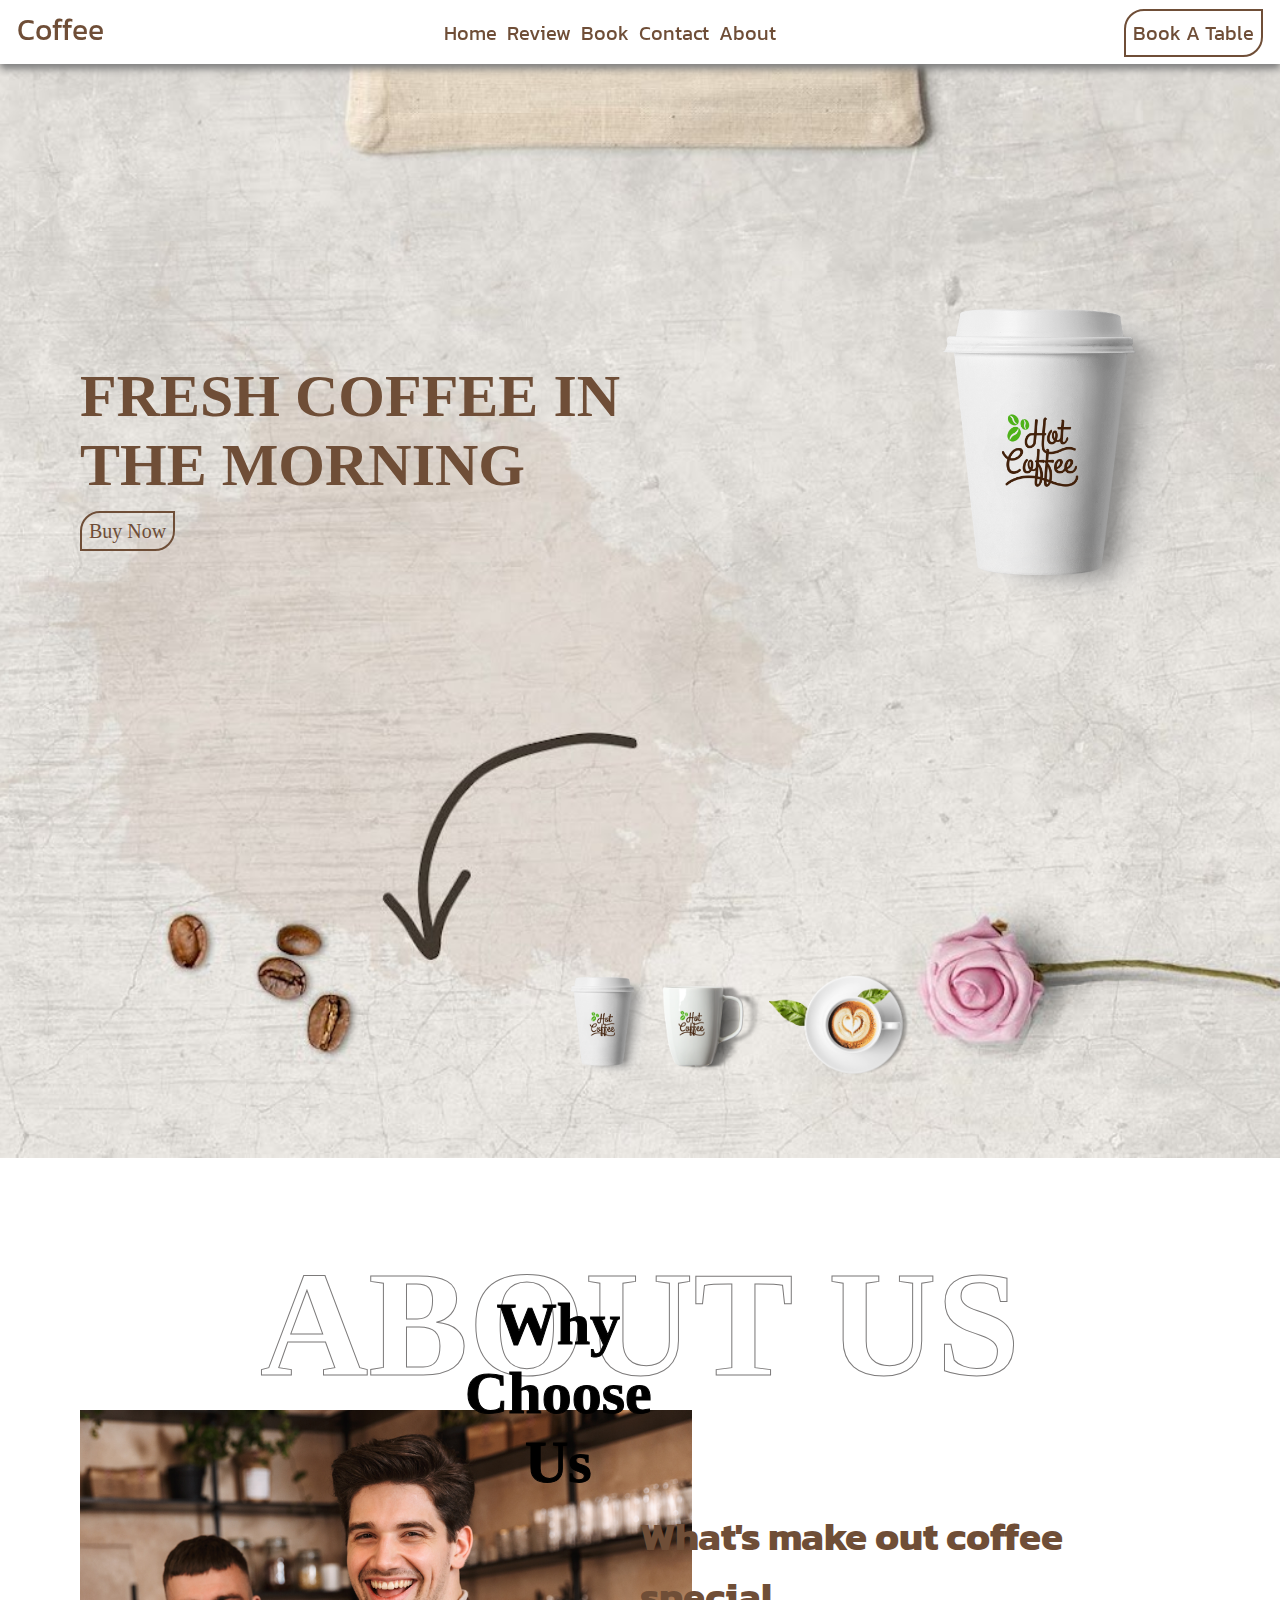
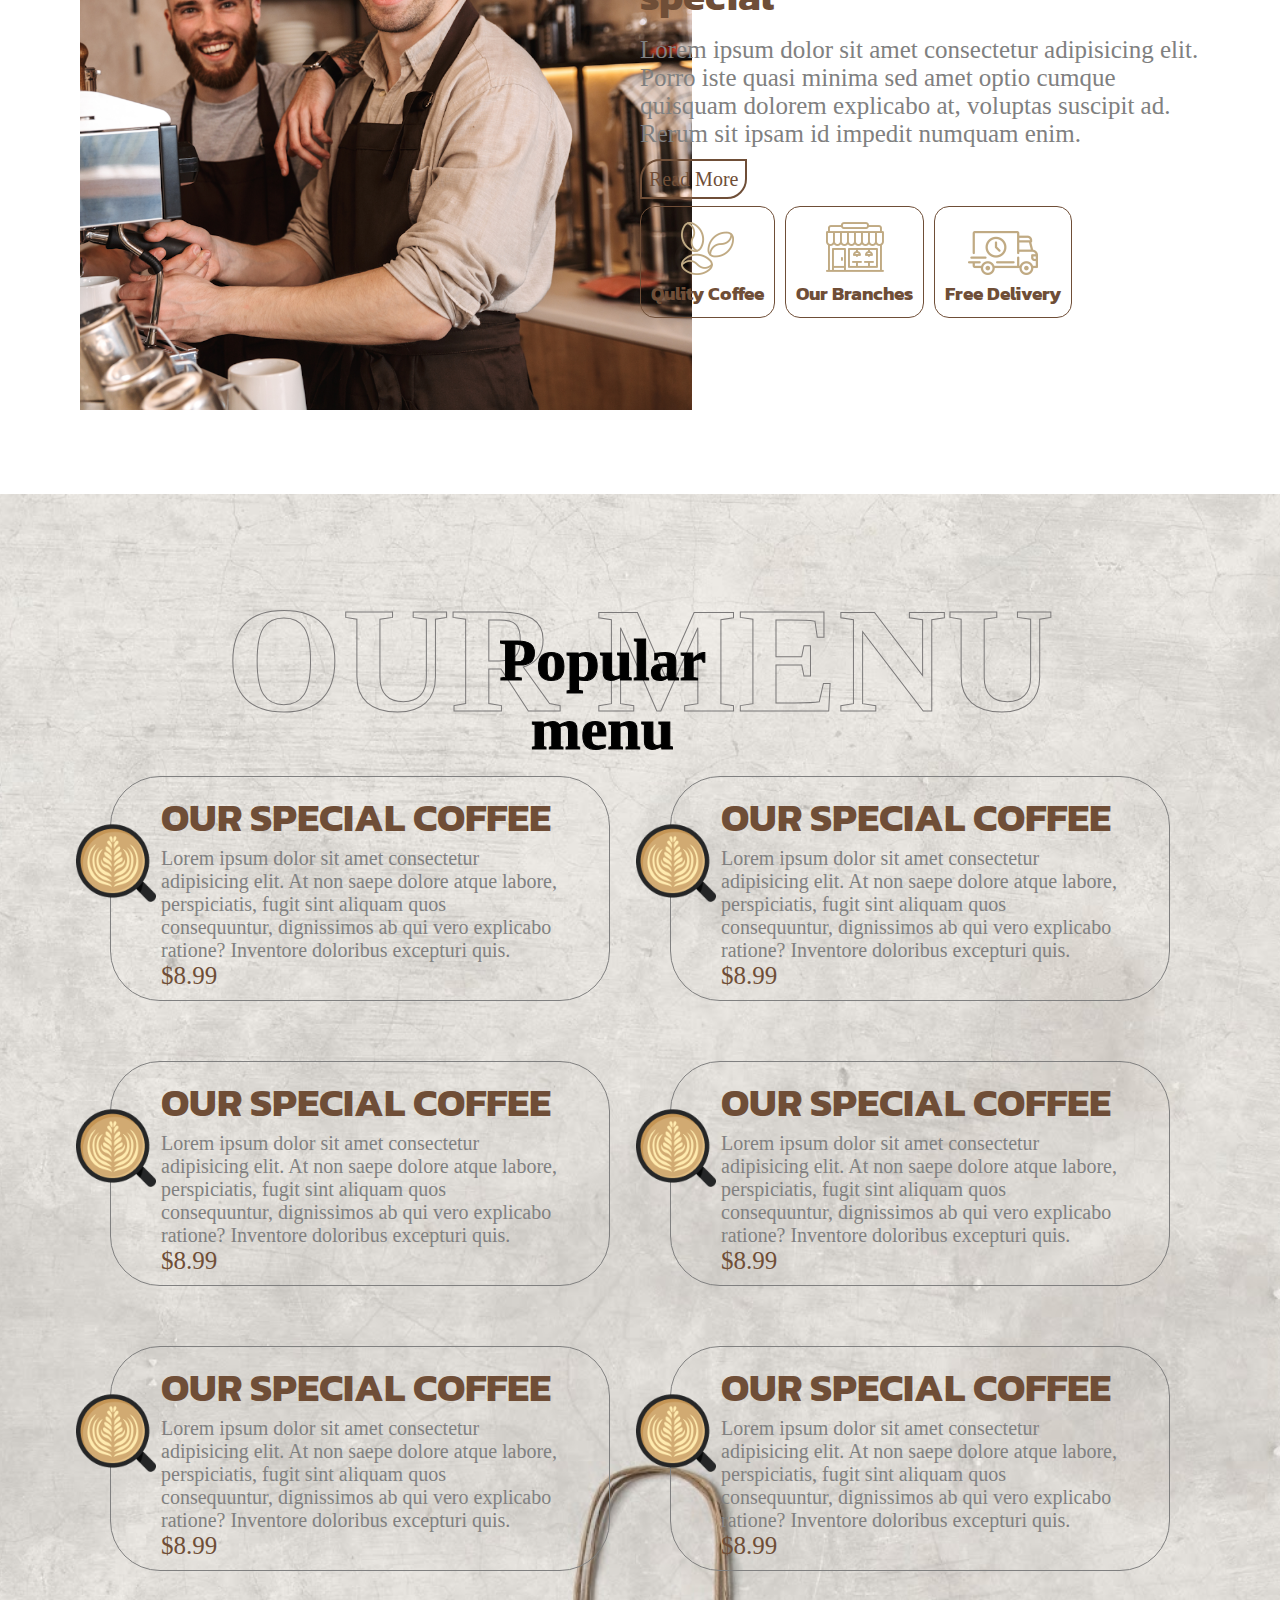
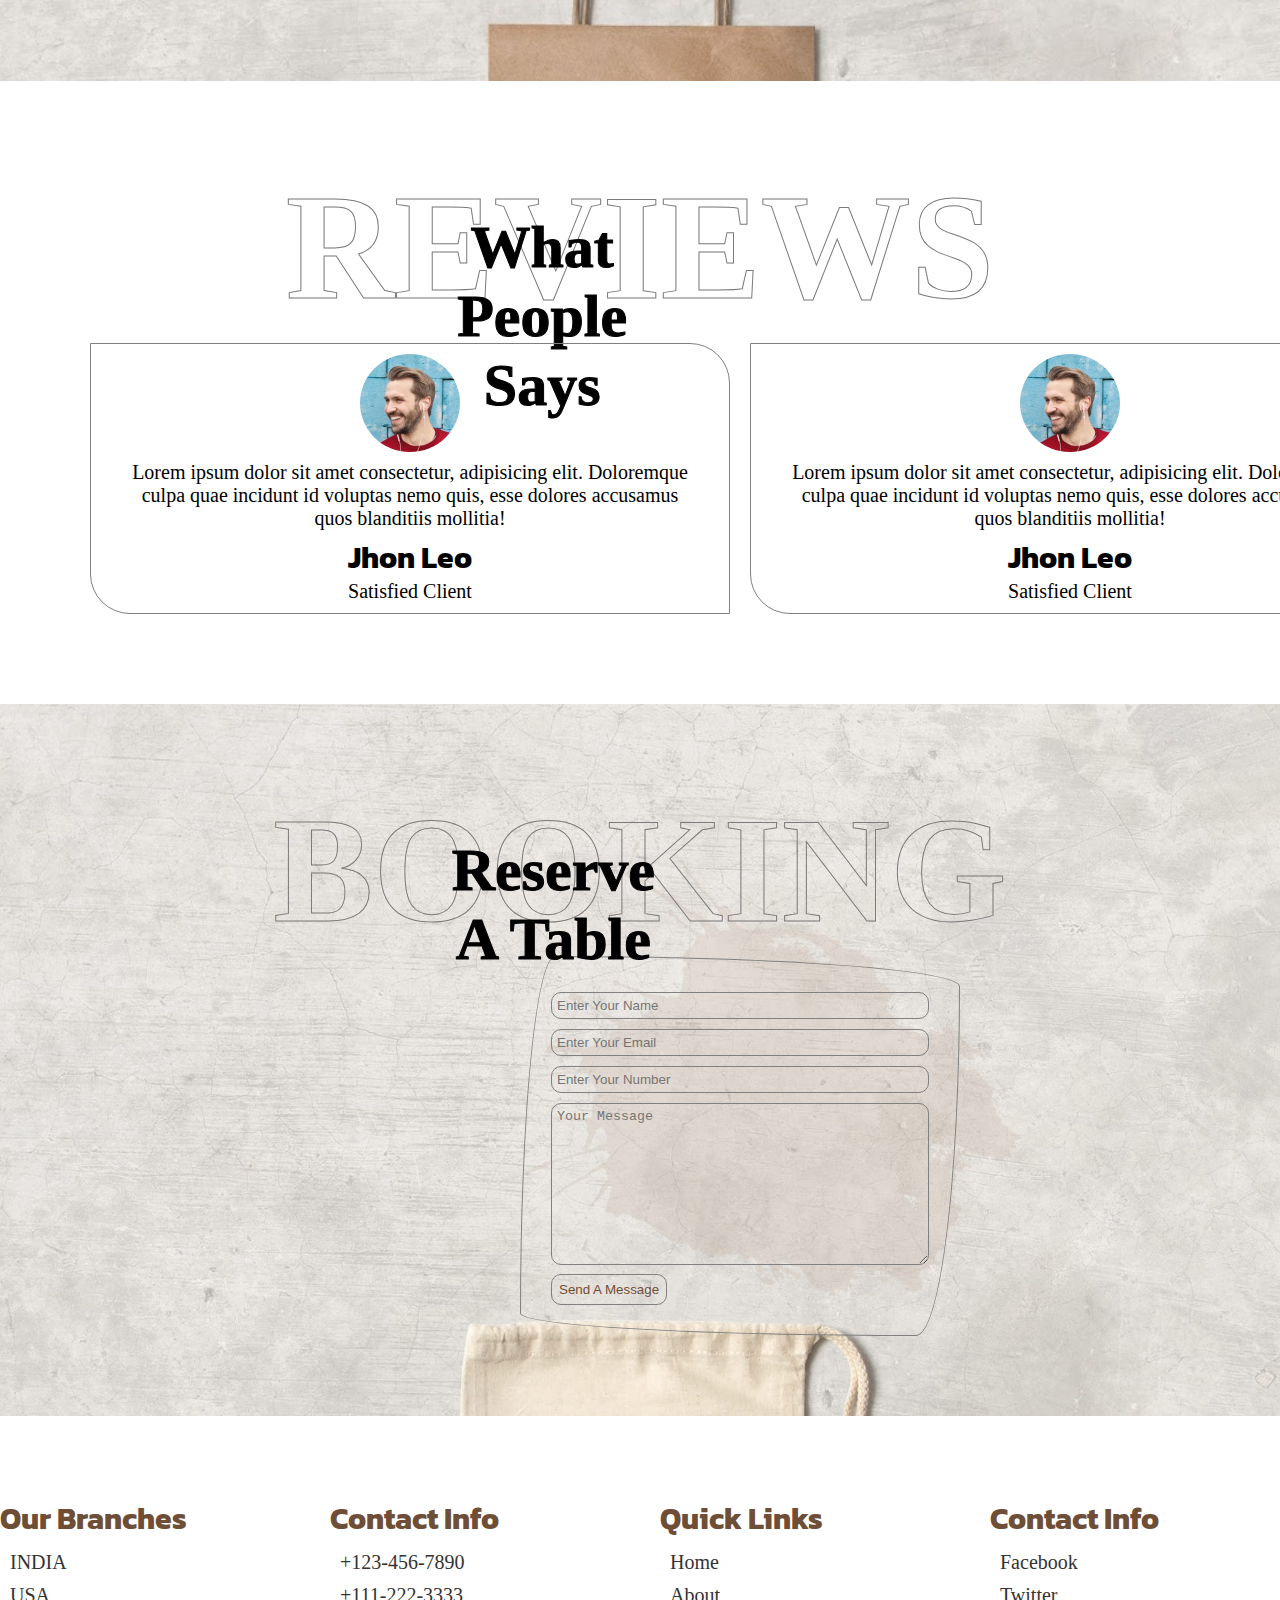
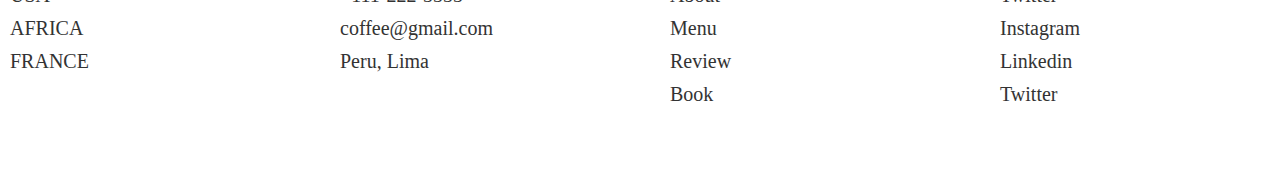
<file: index.html>
<!DOCTYPE html>
<html lang="en">

<head>
    <meta charset="UTF-8">
    <meta name="viewport" content="width=device-width, initial-scale=1.0">
    <title>HOME</title>
    <link rel="icon" href="Assets/image/coffee-beans.png">
    <link rel="stylesheet" href="Assets/Css/style.css">
    <link rel="stylesheet" href="https://cdnjs.cloudflare.com/ajax/libs/font-awesome/6.4.2/css/all.min.css"
        integrity="sha512-z3gLpd7yknf1YoNbCzqRKc4qyor8gaKU1qmn+CShxbuBusANI9QpRohGBreCFkKxLhei6S9CQXFEbbKuqLg0DA=="
        crossorigin="anonymous" referrerpolicy="no-referrer" />

    <link rel="preconnect" href="https://fonts.googleapis.com">
    <link rel="preconnect" href="https://fonts.gstatic.com" crossorigin>
    <link href="https://fonts.googleapis.com/css2?family=Kanit&display=swap" rel="stylesheet">
</head>

<body>
    <header class="d-flex justify-between align-baseline">
        <a href="" class="logo">Coffee <i class="fa-solid fa-mug-hot"></i></a>
        <nav>
            <ul class="d-flex">
                <li><a href="">Home</a></li>
                <li><a href="#review">Review</a></li>
                <li><a href="#booking">Book</a></li>
                <li><a href="#contact">Contact</a></li>
                <li><a href="#About">About</a></li>
            </ul>
        </nav>
        <a href="#booking" class="book">Book A Table</a>
    </header>
    <section id="banner">
        <div class="continer">
            <div class="row d-flex align-center justify-between">
                <div class="w-6">
                    <div class="home-content">
                        <h4>FRESH COFFEE IN THE MORNING</h4>
                        <a href="" class="book">Buy Now</a>
                    </div>
                </div>
                <div class="w-6">
                    <div class="home-image">
                        <img src="Assets/image/home-img-1.png" alt="">
                    </div>
                </div>
            </div>
            <div class="image-slider">
                <a href=""><img src="Assets/image/home-img-1.png" alt=""></a>
                <a href=""><img src="Assets/image/home-img-2.png" alt=""></a>
                <a href=""><img src="Assets/image/home-img-3.png" alt=""></a>
            </div>
        </div>

    </section>

    <section id="About">
        <div class="container">
            <h2 class="heading">ABOUT US
                <span>
                    Why Choose Us
                </span>
            </h2>
            <div class="row d-flex align-center">
                <div class="w-6">
                    <div class="about-image">
                        <img src="Assets/image/about-img.png" alt="">
                    </div>
                </div>
                <div class="w-6">
                    <div class="about-content">
                        <h4>What's make out coffee special</h4>
                        <p>Lorem ipsum dolor sit amet consectetur adipisicing elit. Porro iste quasi minima sed amet
                            optio cumque quisquam dolorem explicabo at, voluptas suscipit ad. Rerum sit ipsam id impedit
                            numquam enim.</p>
                        <a href="" class="book">Read More</a>
                        <div class="about-icon d-flex">
                            <div class="icon"><img src="Assets/image/about-icon-1.png" alt="">
                                <h3>Qulity Coffee</h3>
                            </div>
                            <div class="icon"><img src="Assets/image/about-icon-2.png" alt="">
                                <h3>Our Branches</h3>
                            </div>
                            <div class="icon"><img src="Assets/image/about-icon-3.png" alt="">
                                <h3>Free Delivery</h3>
                            </div>

                        </div>
                    </div>
                </div>
            </div>
        </div>
    </section>
    <section id="menu">
        <h2 class="heading">OUR MENU
            <span>Popular menu</span>
        </h2>
        <div class="container">
            <div class="row d-flex wrap">
                <div class="w-6">
                    <div class="menu-container">
                        <img src="Assets/image/menu-1.png" alt="">
                        <div class="menu-content">
                            <h2>OUR SPECIAL COFFEE</h2>
                            <p>Lorem ipsum dolor sit amet consectetur adipisicing elit. At non saepe dolore atque
                                labore, perspiciatis, fugit sint aliquam quos consequuntur, dignissimos ab qui vero
                                explicabo ratione? Inventore doloribus excepturi quis.</p>
                            <span>$8.99</span>
                        </div>
                    </div>
                </div>
                <div class="w-6">
                    <div class="menu-container">
                        <img src="Assets/image/menu-1.png" alt="">
                        <div class="menu-content">
                            <h2>OUR SPECIAL COFFEE</h2>
                            <p>Lorem ipsum dolor sit amet consectetur adipisicing elit. At non saepe dolore atque
                                labore, perspiciatis, fugit sint aliquam quos consequuntur, dignissimos ab qui vero
                                explicabo ratione? Inventore doloribus excepturi quis.</p>
                            <span>$8.99</span>
                        </div>
                    </div>
                </div>
                <div class="w-6">
                    <div class="menu-container">
                        <img src="Assets/image/menu-1.png" alt="">
                        <div class="menu-content">
                            <h2>OUR SPECIAL COFFEE</h2>
                            <p>Lorem ipsum dolor sit amet consectetur adipisicing elit. At non saepe dolore atque
                                labore, perspiciatis, fugit sint aliquam quos consequuntur, dignissimos ab qui vero
                                explicabo ratione? Inventore doloribus excepturi quis.</p>
                            <span>$8.99</span>
                        </div>
                    </div>
                </div>
                <div class="w-6">
                    <div class="menu-container">
                        <img src="Assets/image/menu-1.png" alt="">
                        <div class="menu-content">
                            <h2>OUR SPECIAL COFFEE</h2>
                            <p>Lorem ipsum dolor sit amet consectetur adipisicing elit. At non saepe dolore atque
                                labore, perspiciatis, fugit sint aliquam quos consequuntur, dignissimos ab qui vero
                                explicabo ratione? Inventore doloribus excepturi quis.</p>
                            <span>$8.99</span>
                        </div>
                    </div>
                </div>
                <div class="w-6">
                    <div class="menu-container">
                        <img src="Assets/image/menu-1.png" alt="">
                        <div class="menu-content">
                            <h2>OUR SPECIAL COFFEE</h2>
                            <p>Lorem ipsum dolor sit amet consectetur adipisicing elit. At non saepe dolore atque
                                labore, perspiciatis, fugit sint aliquam quos consequuntur, dignissimos ab qui vero
                                explicabo ratione? Inventore doloribus excepturi quis.</p>
                            <span>$8.99</span>
                        </div>
                    </div>
                </div>
                <div class="w-6">
                    <div class="menu-container">
                        <img src="Assets/image/menu-1.png" alt="">
                        <div class="menu-content">
                            <h2>OUR SPECIAL COFFEE</h2>
                            <p>Lorem ipsum dolor sit amet consectetur adipisicing elit. At non saepe dolore atque
                                labore, perspiciatis, fugit sint aliquam quos consequuntur, dignissimos ab qui vero
                                explicabo ratione? Inventore doloribus excepturi quis.</p>
                            <span>$8.99</span>
                        </div>
                    </div>
                </div>
            </div>
        </div>
    </section>
    <section id="review">
        <h2 class="heading">
            REVIEWS
            <span>What People Says</span>
        </h2>
        <div class="continer">

            <div class="row d-flex">
                <div class="w-6">
                    <div class="review-container">
                        <i class="fa-solid fa-quote-left"></i>
                        <i class="fa-solid fa-quote-right"></i>
                        <img src="Assets/image/pic-1.png" alt="">
                        <div class="stars">
                            <i class="fa-solid fa-star"></i>
                            <i class="fa-solid fa-star"></i>
                            <i class="fa-solid fa-star"></i>
                            <i class="fa-solid fa-star"></i>
                            <i class="fa-solid fa-star"></i>
                        </div>
                        <p>Lorem ipsum dolor sit amet consectetur, adipisicing elit. Doloremque culpa quae incidunt id
                            voluptas nemo quis, esse dolores accusamus quos blanditiis mollitia! </p>
                        <h3>Jhon Leo</h3>
                        <span>Satisfied Client</span>
                    </div>
                </div>
                <div class="w-6">
                    <div class="review-container">
                        <i class="fa-solid fa-quote-left"></i>
                        <i class="fa-solid fa-quote-right"></i>
                        <img src="Assets/image/pic-1.png" alt="">
                        <div class="stars">
                            <i class="fa-solid fa-star"></i>
                            <i class="fa-solid fa-star"></i>
                            <i class="fa-solid fa-star"></i>
                            <i class="fa-solid fa-star"></i>
                            <i class="fa-solid fa-star"></i>
                        </div>
                        <p>Lorem ipsum dolor sit amet consectetur, adipisicing elit. Doloremque culpa quae incidunt id
                            voluptas nemo quis, esse dolores accusamus quos blanditiis mollitia! </p>
                        <h3>Jhon Leo</h3>
                        <span>Satisfied Client</span>
                    </div>
                </div>
            </div>
        </div>
    </section>

    <section id="booking">
        <h2 class="heading">
            BOOKING
            <span>Reserve A Table</span>
        </h2>
        <div class="continer">
            <div class="row d-flex justify-center">
                <div class="w-4">
                    <form action="">
                        <input type="text" id="text" placeholder="Enter Your Name">
                        <input type="email" id="email" placeholder="Enter Your Email">
                        <input type="text" id="number" placeholder="Enter Your Number">
                        <textarea name="" id="msg" cols="30" rows="10" placeholder="Your Message"></textarea>
                        <button>Send A Message</button>
                    </form>
                </div>
            </div>
        </div>

    </section>

    <footer class="footer">
        <div class="continer">
            <div class="row d-flex justify-center">
                <div class="w-3">
                    <h2>Our Branches</h2>
                    <a href=""><i class="fa-solid fa-arrow-right"></i>INDIA</a>
                    <a href=""><i class="fa-solid fa-arrow-right"></i>USA</a>
                    <a href=""><i class="fa-solid fa-arrow-right"></i>AFRICA</a>
                    <a href=""><i class="fa-solid fa-arrow-right"></i>FRANCE</a>
                </div>
                <div class="w-3">
                    <h2>Contact Info</h2>
                    <a href=""><i class="fa-solid fa-phone"></i>+123-456-7890</a>
                    <a href=""><i class="fa-solid fa-phone"></i>+111-222-3333</a>
                    <a href=""><i class="fa-solid fa-envelope"></i>coffee@gmail.com</a>
                    <a href=""><i class="fa-solid fa-envelope"></i>Peru, Lima</a>
                </div>
                <div class="w-3">
                    <h2>Quick Links</h2>
                    <a href=""><i class="fa-solid fa-arrow-right"></i>Home</a>
                    <a href="#About"><i class="fa-solid fa-arrow-right"></i>About</a>
                    <a href="#menu"><i class="fa-solid fa-arrow-right"></i>Menu</a>
                    <a href="#review"><i class="fa-solid fa-arrow-right"></i>Review</a>
                    <a href="#booking"><i class="fa-solid fa-arrow-right"></i>Book</a>
                </div>
                <div class="w-3">
                    <h2 id="contact">Contact Info</h2>
                    <a href=""><i class="fa-brands fa-facebook"></i>Facebook</a>
                    <a href=""><i class="fa-brands fa-twitter"></i>Twitter</a>
                    <a href=""><i class="fa-brands fa-instagram"></i>Instagram</a>
                    <a href=""><i class="fa-brands fa-linkedin"></i>Linkedin</a>
                    <a href=""><i class="fa-brands fa-twitter"></i>Twitter</a>
                </div>
            </div>
        </div>
    </footer>
</body>

</html>
</file>
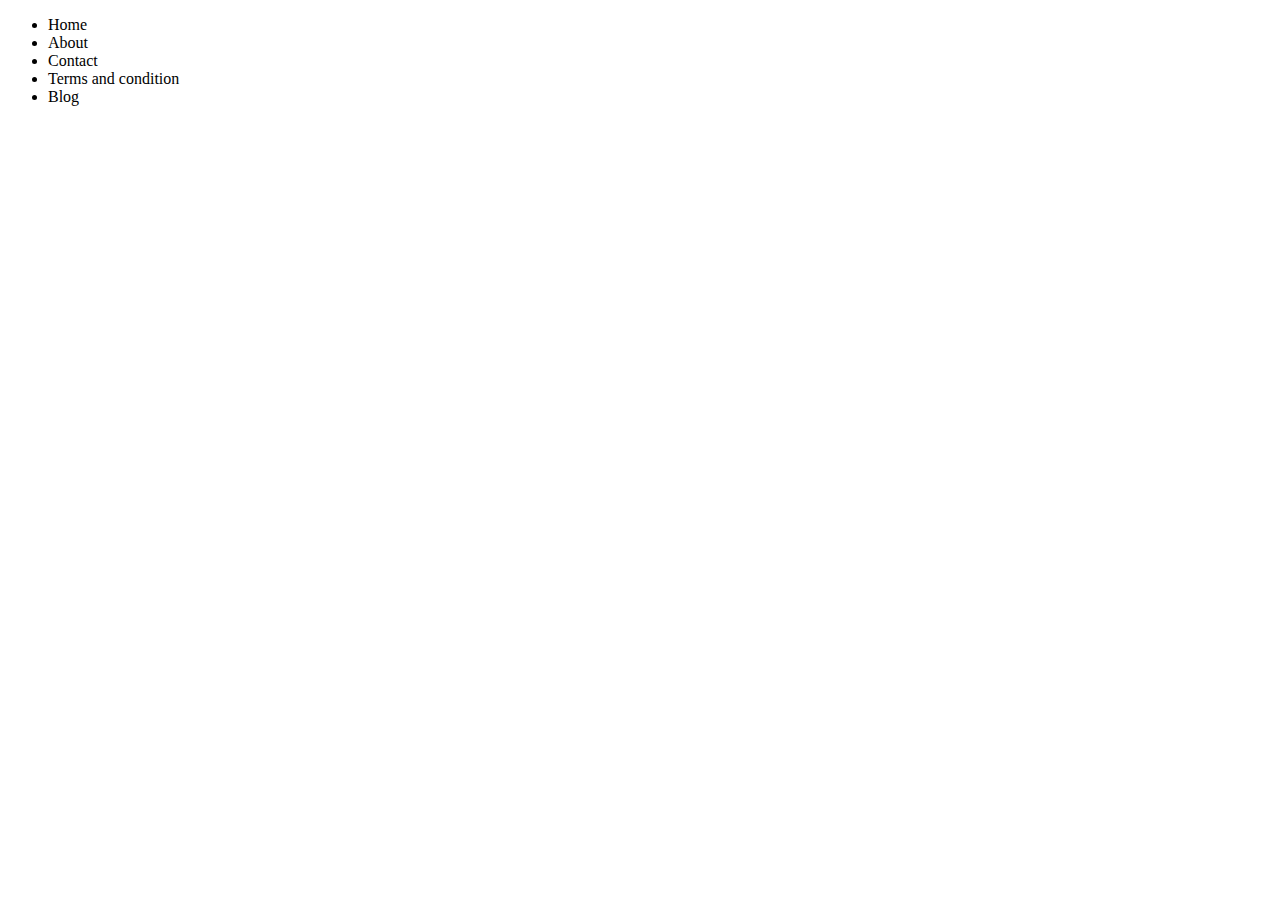
<file: coffee/index.html>
<!DOCTYPE html>
<html lang="en">
<head>
    <meta charset="UTF-8">
    <meta name="viewport" content="width=device-width, initial-scale=1.0">
    <title>Document</title>
</head>
<body>
    <header>
        <div class="container">
            <ul class="menu">
                <li> Home</li>
                <li > About </li>
                <li> Contact</li>
                <li> Terms and condition</li>
                <li> Blog</li>
            </ul>
        </div>
    </header>
</body>
</html>
</file>
<file: Assets/Css/style.css>
html{
    scroll-behavior: smooth;
}

* {
    margin: 0;
    padding: 0;
    box-sizing: border-box;
}

.d-flex {
    display: flex;
}

.wrap {
    flex-wrap: wrap;
}

section {
    padding: 80px;
}

.w-1 {
    width: 8.16%;
}

.w-2 {
    width: 16.33%;
}

.w-3 {
    width: 25%;
}

.w-4 {
    width: 33.33%;
}

.w-5 {
    width: 41.16%;
}

.w-6 {
    width: 50%;
    /* border: 1px solid green; */
}

.continer {
    width: 1320px;
    margin: auto;
}

.justify-center {
    justify-content: center;
}


.justify-between {
    justify-content: space-between;
}

.justify-around {
    justify-content: space-around;
}

.align-baseline {
    align-items: baseline;
}

.align-center {
    align-items: center;
}

/* header start */
header {
    padding: 7px;
    box-shadow: 0px 5px 7px gray;
    position: fixed;
    top: 0;
    width: 100%;
    font-family: 'Kanit', sans-serif;
    background-color: white;
    z-index: 999;
}

header nav ul {
    list-style: none;
}

header nav ul li a {
    text-decoration: none;
    color: #6F4E37;
    margin-right: 10px;
    font-size: 20px;
}

.logo {
    text-decoration: none;
    color: #6F4E37;
    font-size: 30px;
    margin-left: 10px;
}

.logo i {
    margin-left: 2px;
}

.book {
    text-decoration: none;
    border: 2px solid #6F4E37;
    padding: 7px;
    border-radius: 20px 0 20px 0;
    color: #6F4E37;
    font-size: 20px;
    margin-right: 10px;
}
.book:hover{
    border: 2px dotted black;
    border-radius:  0px 20px 0px 20px;
    transition: 1s linear;
}

/* header end */

/* Banner start */
#banner {
    min-height: 100vh;
    background-image: url(../image/home-bg.jpg);
    background-position: center center;
    background-size: cover;
    background-repeat: no-repeat;
    padding-top: 300px 
}

.home-content h4 {
    font-size: 60px;
    color: #6F4E37;
    margin-bottom: 20px;
}

.home-image img {
    height: 300px;
    animation-name: imgcupanimate;
    animation-duration: 2s;
    animation-iteration-count: infinite;
    animation-direction: alternate;
    /* margin-top: 150px; */
}

@keyframes imgcupanimate{
    0%{
        transform: translateY(0px);
    }
    100%{
        transform: translateY(-100px);
    }
}

.home-content {
    width: 550px;
}

.home-image {
    text-align: center;
}


.image-slider {
    text-align: center;
}
.image-slider img:hover{
    transform: translateY(-8px);
}

.image-slider img {
    height: 100px;
    margin-top: 370px;
}

/* Banner end */

/* about us start */

.heading {
    text-align: center;
    position: relative;
    font-size: 150px;
    color: black;
    -webkit-text-fill-color: transparent;
    /* Will override color (regardless of order) */
    -webkit-text-stroke-width: 1px;
    -webkit-text-stroke-color: rgb(124, 122, 122);
}

.heading span {
    font-size: 60px;
    -webkit-text-fill-color: black;
    -webkit-text-stroke-color: black;
    transform: translate(-555px, 52px);
    position: absolute;
}

.about-image img {
    height: 600px;
    animation-name: aboutimg;
    animation-duration: 2s;
    animation-iteration-count: infinite;
    animation-direction: alternate;

}
@keyframes aboutimg{
    0%{
        transform: scale(0.9);
        border-radius: 26% 74% 21% 79% / 68% 30% 70% 32% ;
    }
    /* 50%{
        transform: scale(0.8);
        border-radius: 59% 41% 71% 29% / 38% 41% 59% 62% ;
    } */
    100%{
        transform: scale(0.7);
        border-radius: 68% 32% 78% 22% / 25% 68% 32% 75% ;
    }
}

.about-image {
    text-align: center;
}

.about-content h4 {
    font-size: 40px;
    color: #6F4E37;
    font-family: 'Kanit', sans-serif;
}

.about-content p {
    font-size: 25px;
    margin: 10px 0 20px 0;
    color: gray;
}

.about-icon .icon {
    border: 1px solid #6F4E37;
    margin: 0px 10px 0px 0px;
    padding: 10px;
    border-radius: 15px;
    text-align: center;
}

.about-icon {
    margin-top: 15px;
}

.about-icon .icon h3 {
    color: #6F4E37;
    font-family: 'Kanit', sans-serif;
}

/* about us end */

/* menu start */
#menu {
    background-image: url(../image/menu-bg.jpg);
    background-position: center;
    background-repeat: no-repeat;
    background-size: cover;
}

.menu-container {
    border: 1px solid gray;
    position: relative;
    border-radius: 50px;
    padding: 10px 50px;
    margin: 30px;
}

.menu-container img {
    position: absolute;
    left: -35px;
    top: 45px;
    height: 80px;
}

.menu-content h2 {
    font-size: 40px;
    color: #6F4E37;
    font-family: 'Kanit', sans-serif;
}

.menu-content p {
    font-size: 20px;
    color: gray;
}

.menu-content span {
    font-size: 25px;
    color: #6F4E37;

}

/* menu end */


/* Review star */
.review-container {
    border: 1px solid gray;
    border-radius: 0px 40px 0px 40px;
    padding: 10px 30px;
    text-align: center;
    position: relative;
    margin: 10px;
    overflow: hidden;
}

.review-container img {
    width: 100px;
    border-radius: 50%;
}

.review-container h3 {
    font-size: 30px;
    font-family: 'Kanit', sans-serif;
}

.review-container span {
    font-size: 20px;
}

.review-container p {
    font-size: 20px;
    margin: 5px 0px;
}

.fa-quote-left,
.fa-quote-right {
    font-size: 80px;
    color: #6F4E37;
    transform: translateY(0px);
}

.fa-quote-left {
    position: absolute;
    top: 0;
    left: 10px;
}
.review-container:hover .fa-quote-left  {
    transform: translateY(-150px);
    transition: 1s linear;

}
.review-container:hover .fa-quote-right {
    transform: translateY(150px);
    transition: 1s linear;

}


.fa-quote-right {
    position: absolute;
    bottom: 0;
    right: 10px;
}


/* Review end */

/* booking start */
#booking {
    background-image: url(../image/book-bg.jpg);
    background-repeat: no-repeat;
    background-size: cover;
    background-position: center;
}

#booking form {
    border: 1px solid gray;
    padding: 30px;
    border-radius: 8% 92% 10% 90% / 94% 8% 92% 6%;
}

#text,
#email,
#number,
#msg {
    width: 100%;
    padding: 5px;
    margin: 5px 0;
    border-radius: 10px;
    border: 1px solid gray;
    background: none;
}

#booking form button {
    padding: 7px;
    color: #6F4E37;
    background: none;
    border: 1px solid gray;
    border-radius: 10px;
}

/* booking end */

/* footer start */

footer{
    margin: 80px 0;
}
footer a{
    display: block;
    text-decoration: none;
    font-size: 20px;
    color:#333;
    margin: 10px 0px;
}

.footer a:hover i{
    padding: 0px 20px 0px 0px;
    transition: 0.5s linear;
    
}

.footer h2{
    color: #6F4E37;
    font-family: 'Kanit', sans-serif;
    font-size: 30px;
}

.footer i{
    margin-right: 10px;
}
/* Footer end */
</file>
